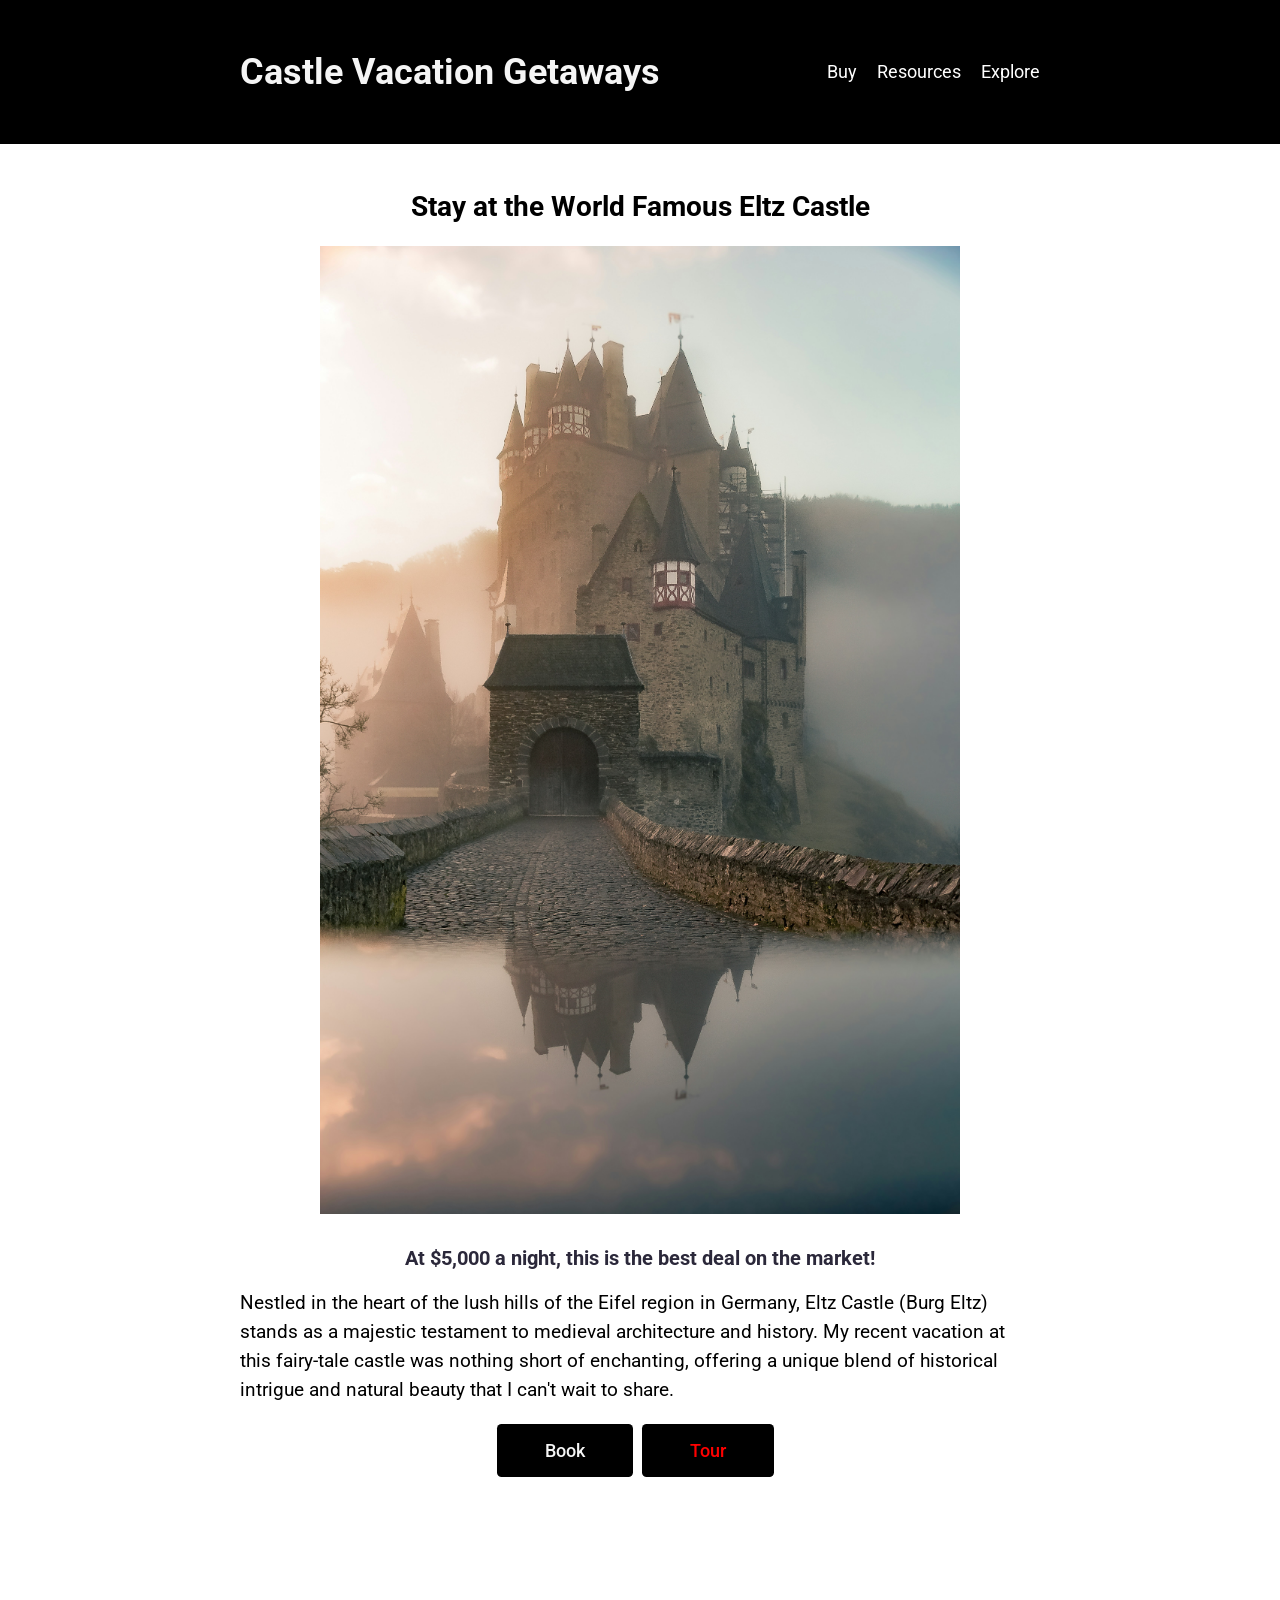
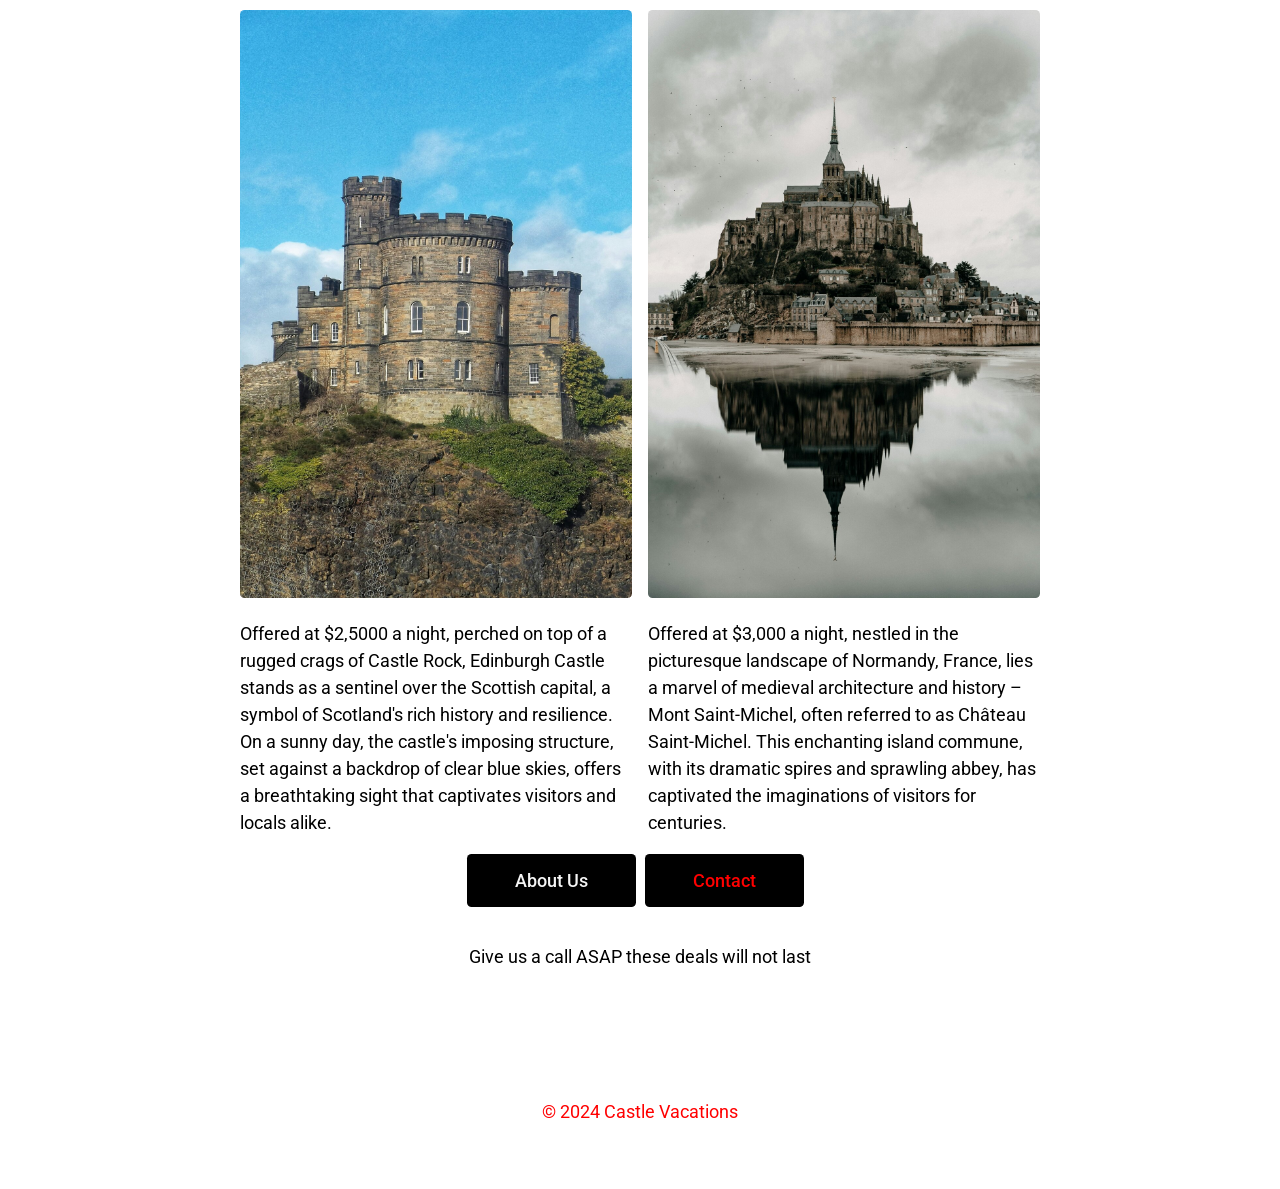
<file: Castles/index.html>
<!doctype html>
<html lang="en">
<head>
  <meta charset="utf-8">
  <title> Castle Vacations  </title>
  <meta name="viewport" content="width=device-width, initial-scale=1">
  <link rel="stylesheet" href="styles.css">
</head>
<body><html>
  <head>
    <title>Castle Vacations</title>
    <meta name="viewport" content="width=device-width, initial-scale=1">
    <link rel="preconnect" href="https://fonts.googleapis.com">
    <link rel="preconnect" href="https://fonts.gstatic.com" crossorigin>
    <link href="https://fonts.googleapis.com/css2?family=Roboto:wght@400;500;700&display=swap" rel="stylesheet">
    <link rel="stylesheet" href="styles.css">
  </head>
  
  <body>
    <header>
      <div class="container">
        <h1>
          Castle Vacation Getaways
          <span class="subheading"></span>
        </h1>
        
        <!-- Site Navigation -->
        <nav>
          <ul>
            <li><a href="#">Buy</a></li>
            <li><a href="#">Resources</a></li>
            <li><a href="#">Explore</a></li>
          </ul>
        </nav>
      </div>
    </header>
    <main>
      <section>
        <div class="container">
          <h2> Stay at the World Famous Eltz Castle</h2>
          <img  src="castles-1.jpg" alt="Purple and silver sneakers" class="main-image">
          <h3>At $5,000 a night, this is the best deal on the market! </h3>
          <p class="main"> Nestled in the heart of the lush hills of the Eifel region in Germany, Eltz Castle (Burg Eltz) stands as a majestic testament to medieval architecture and history. My recent vacation at this fairy-tale castle was nothing short of enchanting, offering a unique blend of historical intrigue and natural beauty that I can't wait to share. </p>
          <div class="btn-group-1">
          <a href="#" class="btn btn-dark"> Book</a>
          <a href="#" class="btn btn-mid"> Tour</a>
        </div>
        </div>
      </section>
      <section class="section-two">
        <div class="container">
          <h2> </h2>
          <div class="section-two-image-container">
            <div class="feature-item">
              <img src="rsz_5castles-2.jpg" alt="punk with blach hair and red and blue glasses" class="feature-image">
              <p> Offered at $2,5000 a night, perched on top of a rugged crags of Castle Rock, Edinburgh Castle 
                stands as a sentinel over the Scottish capital, a symbol of Scotland's rich history and resilience.
                 On a sunny day, the castle's imposing structure, set against a backdrop of clear blue skies,
                 offers a breathtaking sight that captivates visitors and locals alike.</p>
            </div>
            <div class="feature-item">
              <img src="rsz_castles-5.jpg" alt="Seven items from a game listed in white on a black background" class="feature-image">
              <p>  Offered at $3,000 a night, nestled in the picturesque landscape of Normandy, France, lies a 
                marvel of medieval architecture and history – Mont Saint-Michel, often referred to as Château 
                Saint-Michel. This enchanting island commune, with its dramatic spires and sprawling abbey, 
                has captivated the imaginations of visitors for centuries. </p>
            </div>			
          </div>
          <div class="btn-group">
            <a href="#" class="btn btn-dark">About Us</a>
            <a href="#" class="btn btn-mid">Contact</a>
          </div>
          <p class="contact"> Give us a call ASAP these deals will not last </p>
        </div>
      </section>
      <footer>
        <p>&copy; 2024 Castle Vacations</p>
      </footer>
    </main>
  </body>
  </html>
 </body>
</html>
</file>
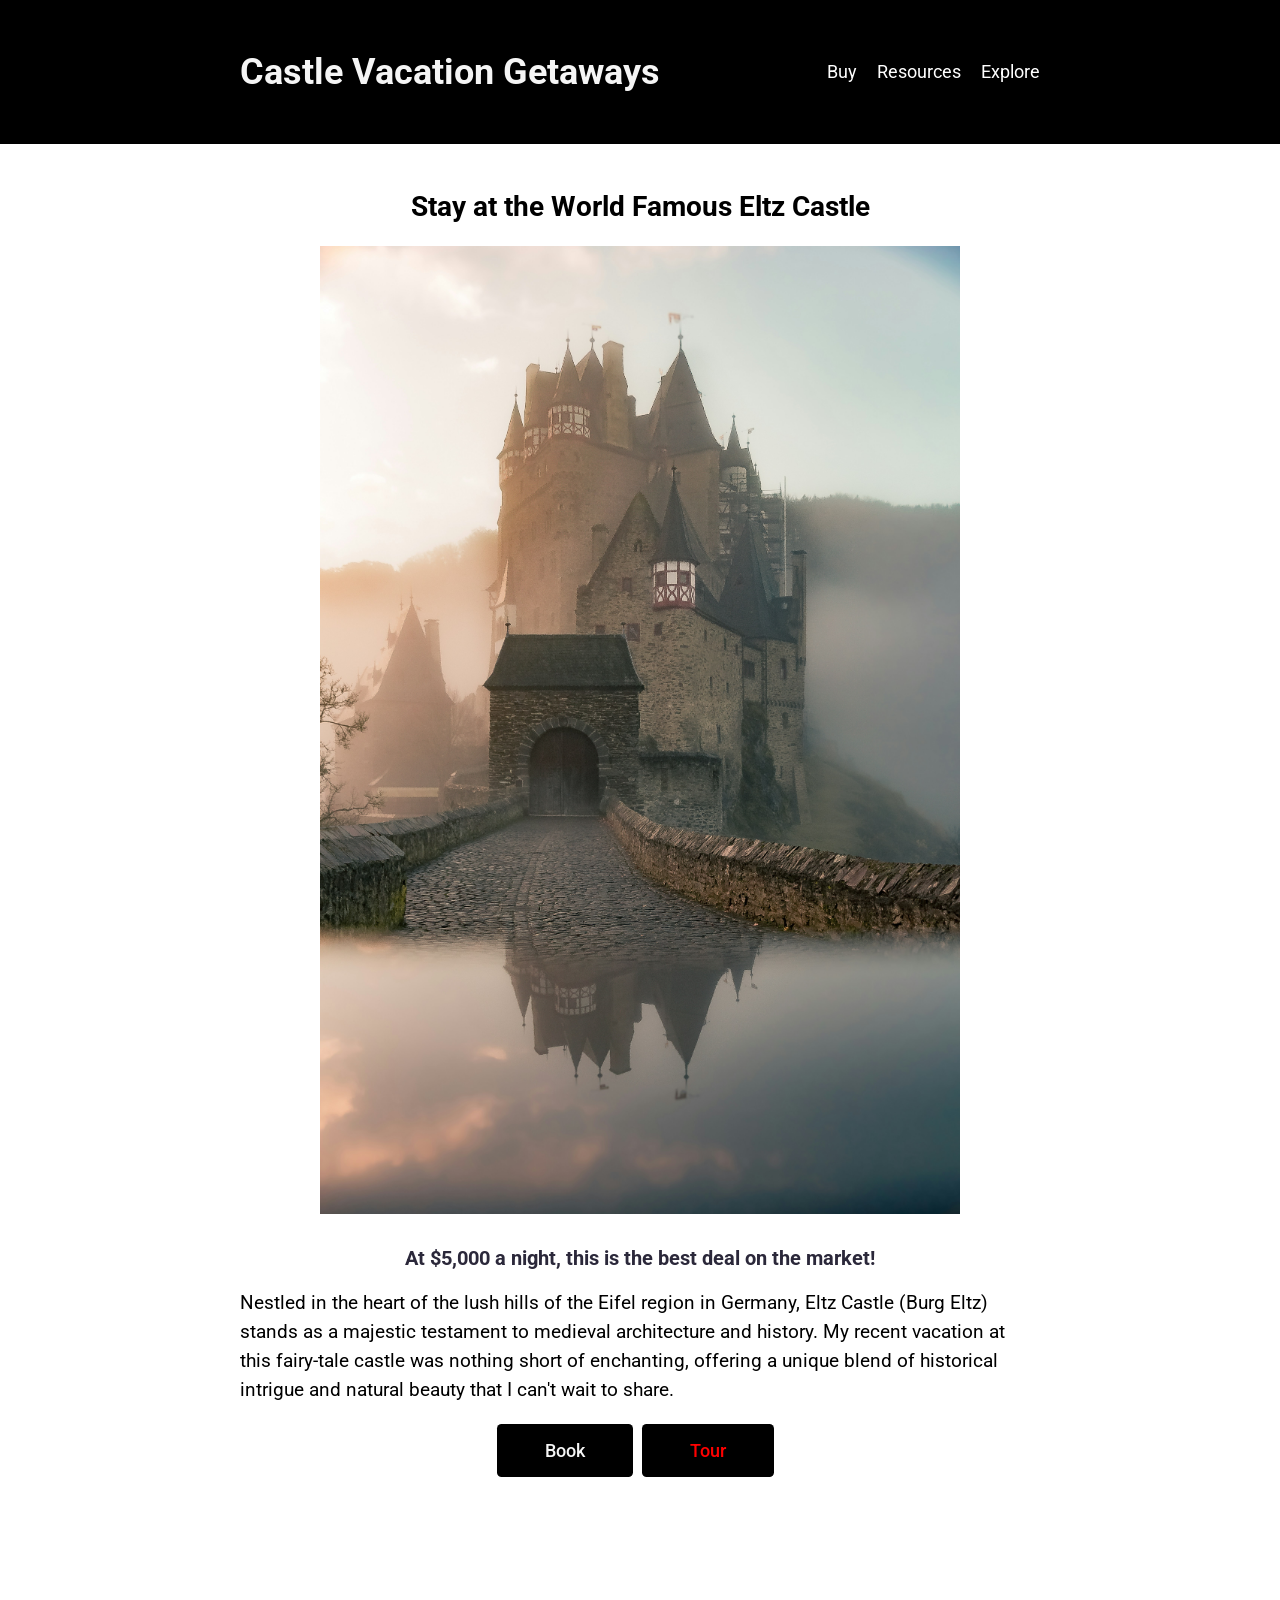
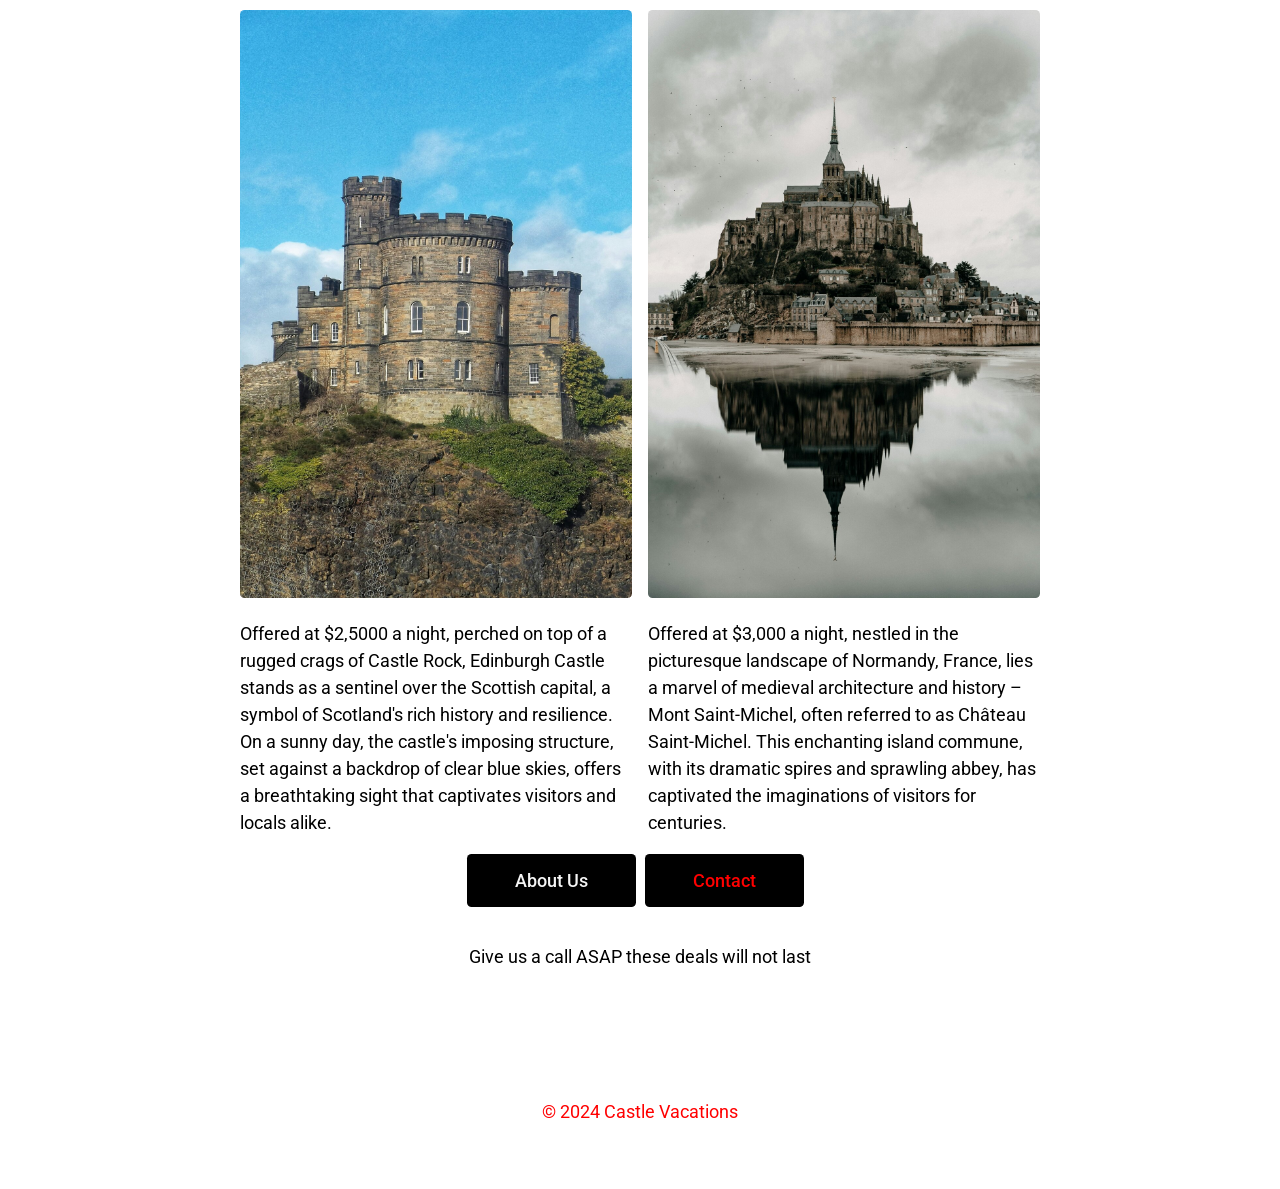
<file: Castles/Castles/index.html>
<!doctype html>
<html lang="en">
<head>
  <meta charset="utf-8">
  <title> Castle Vacations  </title>
  <meta name="viewport" content="width=device-width, initial-scale=1">
  <link rel="stylesheet" href="styles.css">
</head>
<body><html>
  <head>
    <title>Castle Vacations</title>
    <meta name="viewport" content="width=device-width, initial-scale=1">
    <link rel="preconnect" href="https://fonts.googleapis.com">
    <link rel="preconnect" href="https://fonts.gstatic.com" crossorigin>
    <link href="https://fonts.googleapis.com/css2?family=Roboto:wght@400;500;700&display=swap" rel="stylesheet">
    <link rel="stylesheet" href="styles.css">
  </head>
  
  <body>
    <header>
      <div class="container">
        <h1>
          Castle Vacation Getaways
          <span class="subheading"></span>
        </h1>
        
        <!-- Site Navigation -->
        <nav>
          <ul>
            <li><a href="#">Buy</a></li>
            <li><a href="#">Resources</a></li>
            <li><a href="#">Explore</a></li>
          </ul>
        </nav>
      </div>
    </header>
    <main>
      <section>
        <div class="container">
          <h2> Stay at the World Famous Eltz Castle</h2>
          <img  src="castles-1.jpg" alt="Purple and silver sneakers" class="main-image">
          <h3>At $5,000 a night, this is the best deal on the market! </h3>
          <p class="main"> Nestled in the heart of the lush hills of the Eifel region in Germany, Eltz Castle (Burg Eltz) stands as a majestic testament to medieval architecture and history. My recent vacation at this fairy-tale castle was nothing short of enchanting, offering a unique blend of historical intrigue and natural beauty that I can't wait to share. </p>
          <div class="btn-group">
          <a href="#" class="btn btn-dark"> Book</a>
          <a href="#" class="btn btn-mid"> Tour</a>
        </div>
        </div>
      </section>
      <section class="section-two">
        <div class="container">
          <h2> </h2>
          <div class="section-two-image-container">
            <div class="feature-item">
              <img src="rsz_5castles-2.jpg" alt="punk with blach hair and red and blue glasses" class="feature-image">
              <p> Offered at $2,5000 a night, perched on top of a rugged crags of Castle Rock, Edinburgh Castle 
                stands as a sentinel over the Scottish capital, a symbol of Scotland's rich history and resilience.
                 On a sunny day, the castle's imposing structure, set against a backdrop of clear blue skies,
                 offers a breathtaking sight that captivates visitors and locals alike.</p>
            </div>
            <div class="feature-item">
              <img src="rsz_castles-5.jpg" alt="Seven items from a game listed in white on a black background" class="feature-image">
              <p>  Offered at $3,000 a night, nestled in the picturesque landscape of Normandy, France, lies a 
                marvel of medieval architecture and history – Mont Saint-Michel, often referred to as Château 
                Saint-Michel. This enchanting island commune, with its dramatic spires and sprawling abbey, 
                has captivated the imaginations of visitors for centuries. </p>
            </div>			
          </div>
          <div class="btn-group">
            <a href="#" class="btn btn-dark">About Us</a>
            <a href="#" class="btn btn-mid">Contact</a>
          </div>
          <p class="contact"> Give us a call ASAP these deals will not last </p>
        </div>
      </section>
      <footer>
        <p>&copy; 2024 Castle Vacations</p>
      </footer>
    </main>
  </body>
  </html>
 </body>
</html>
</file>
<file: Castles/styles.css>
body {
    color: #2b283a;
    font-family: 'Roboto', sans-serif;
    margin: 0;
}

h1 {
    color: whitesmoke;
    font-size: 1.75rem;
    margin: 0;
}

h1:hover {
    color: red;
}


h2 {
    color: black;
    font-size: 1.375rem;
    margin-top: 0;
    text-align: center;
}

h3 {
    text-align: center;
    font-size: 1.25rem;
    margin: 0;
}

p {
    line-height: 1.5;
    font-size: 1.2rem;
}

.contact {
    text-align: center;
}

.main {
    color: black;
    font-size: 1.2rem;
}

.subheading {
    display: block;
    font-size: 1rem;
    color: red;
}

.section-two h2 {
    color: inherit;
}

a {
    color: #ef5839;
    text-decoration: underline dotted; 
}

a:hover, 
a:active {
    color: red;
}

.btn {
    font-size: 1.125rem;
    text-align: center;
    font-weight: 500;
    text-decoration: none;
    display: block;
    padding: 0.5em 1em;
    margin-bottom: 1em;
    border-radius: 4.6px;
}

.btn-group {
    display: flex;
    justify-content: center;
    align-items: center;
}

.btn-group-1 {
    display: flex;
    justify-content: center;
    align-items: center;
}


@media (max-width:768px) {
.btn-group {
   gap: .5rem;
 }

 .btn-group-1 {
    display: block;
}

}

.btn-dark {
    align-items: center;
    color: whitesmoke;
    background: black;
    padding: 1rem 3rem;
}

.btn-mid {
    color: red; 
    background: black; 
    padding: 1rem 3rem;
}

.btn:hover, 
.btn:active {
    color: #2b238a;
    background-color: #f3e885;
}

header, 
section, 
footer {
    padding: 1.25em 0;
}

header {
    background-color: black;
}

.section-two {
    display: flex;
    color: black;
    flex-basis: 400px;
    flex-grow: 1;
}

.container {
    width: 90%;
    max-width: 800px;
    margin: 0 auto;
}

.main-image {
    width: 100%;
    display: block;
    max-width: 640px;
    margin: 0 auto 2em;
}

.section-two-image-container {
    display: flex;
    flex-wrap: wrap;
    gap: 1em;
}

.feature-image {
    width: 100%;
    border-radius: 4.6px;
}

.feature-item {
    flex: 1 260px;
}

footer {
    text-align: center;
    color: red;
}

nav a {
    color: #fff;
    text-decoration: none;
    font-size: 1.125rem;
    padding: 0.85em 0;
    display: block;
}

ul {
    padding: 0;
    margin: 0;
    list-style-type: none;
}


@media (max-width: 768px) {
    header {
        text-align: center;
    }

    nav {
        margin-top: 1.5em;
    }
 
    li:not(:last-child) {
        border-bottom: 1px dotted #a190b6;
    }  
}

@media (min-width: 768px) {
    header,
    section,
    footer {
        padding: 2.875em 0;        
    }
    
    header .container,
    nav ul {
        display: flex;
    }
    
    header .container {
        justify-content: space-between;
        align-items: center;
    }
    
    nav li {
        margin-left: 1.25em;
    }
    
    .btn {
        display: inline-block;
        margin-right: 0.5em;
    }
    
    h1 {
        font-size: 2.25rem;
    }
    
    h2 {
        font-size: 1.75rem;
    }
    
    .subheading {
        font-size: 1.25rem;
    }
    
    p {
        font-size: 1.125rem;
    }
}
</file>
<file: Castles/Castles/styles.css>
body {
    color: #2b283a;
    font-family: 'Roboto', sans-serif;
    margin: 0;
}

h1 {
    color: whitesmoke;
    font-size: 1.75rem;
    margin: 0;
}

h1:hover {
    color: red;
}


h2 {
    color: black;
    font-size: 1.375rem;
    margin-top: 0;
    text-align: center;
}

h3 {
    text-align: center;
    font-size: 1.25rem;
    margin: 0;
}

p {
    line-height: 1.5;
    font-size: 1.2rem;
}

.contact {
    text-align: center;
}

.main {
    color: black;
    font-size: 1.2rem;
}

.subheading {
    display: block;
    font-size: 1rem;
    color: red;
}

.section-two h2 {
    color: inherit;
}

a {
    color: #ef5839;
    text-decoration: underline dotted; 
}

a:hover, 
a:active {
    color: red;
}

.btn {
    font-size: 1.125rem;
    text-align: center;
    font-weight: 500;
    text-decoration: none;
    display: block;
    padding: 0.5em 1em;
    margin-bottom: 1em;
    border-radius: 4.6px;
}

.btn-group {
    display: flex;
    justify-content: center;
    align-items: center;
}

@media (max-width:768px) {
.btn-group {
   gap: .5rem;
 }
}

.btn-dark {
    align-items: center;
    color: whitesmoke;
    background: black;
    padding: 1rem 3rem;
}

.btn-mid {
    color: red; 
    background: black; 
    padding: 1rem 3rem;
}

.btn:hover, 
.btn:active {
    color: #2b238a;
    background-color: #f3e885;
}

header, 
section, 
footer {
    padding: 1.25em 0;
}

header {
    background-color: black;
}

.section-two {
    display: flex;
    color: black;
    flex-basis: 400px;
    flex-grow: 1;
}

.container {
    width: 90%;
    max-width: 800px;
    margin: 0 auto;
}

.main-image {
    width: 100%;
    display: block;
    max-width: 640px;
    margin: 0 auto 2em;
}

.section-two-image-container {
    display: flex;
    flex-wrap: wrap;
    gap: 1em;
}

.feature-image {
    width: 100%;
    border-radius: 4.6px;
}

.feature-item {
    flex: 1 260px;
}

footer {
    text-align: center;
    color: red;
}

nav a {
    color: #fff;
    text-decoration: none;
    font-size: 1.125rem;
    padding: 0.85em 0;
    display: block;
}

ul {
    padding: 0;
    margin: 0;
    list-style-type: none;
}


@media (max-width: 768px) {
    header {
        text-align: center;
    }

    nav {
        margin-top: 1.5em;
    }
 
    li:not(:last-child) {
        border-bottom: 1px dotted #a190b6;
    }  
}

@media (min-width: 768px) {
    header,
    section,
    footer {
        padding: 2.875em 0;        
    }
    
    header .container,
    nav ul {
        display: flex;
    }
    
    header .container {
        justify-content: space-between;
        align-items: center;
    }
    
    nav li {
        margin-left: 1.25em;
    }
    
    .btn {
        display: inline-block;
        margin-right: 0.5em;
    }
    
    h1 {
        font-size: 2.25rem;
    }
    
    h2 {
        font-size: 1.75rem;
    }
    
    .subheading {
        font-size: 1.25rem;
    }
    
    p {
        font-size: 1.125rem;
    }
}
</file>
